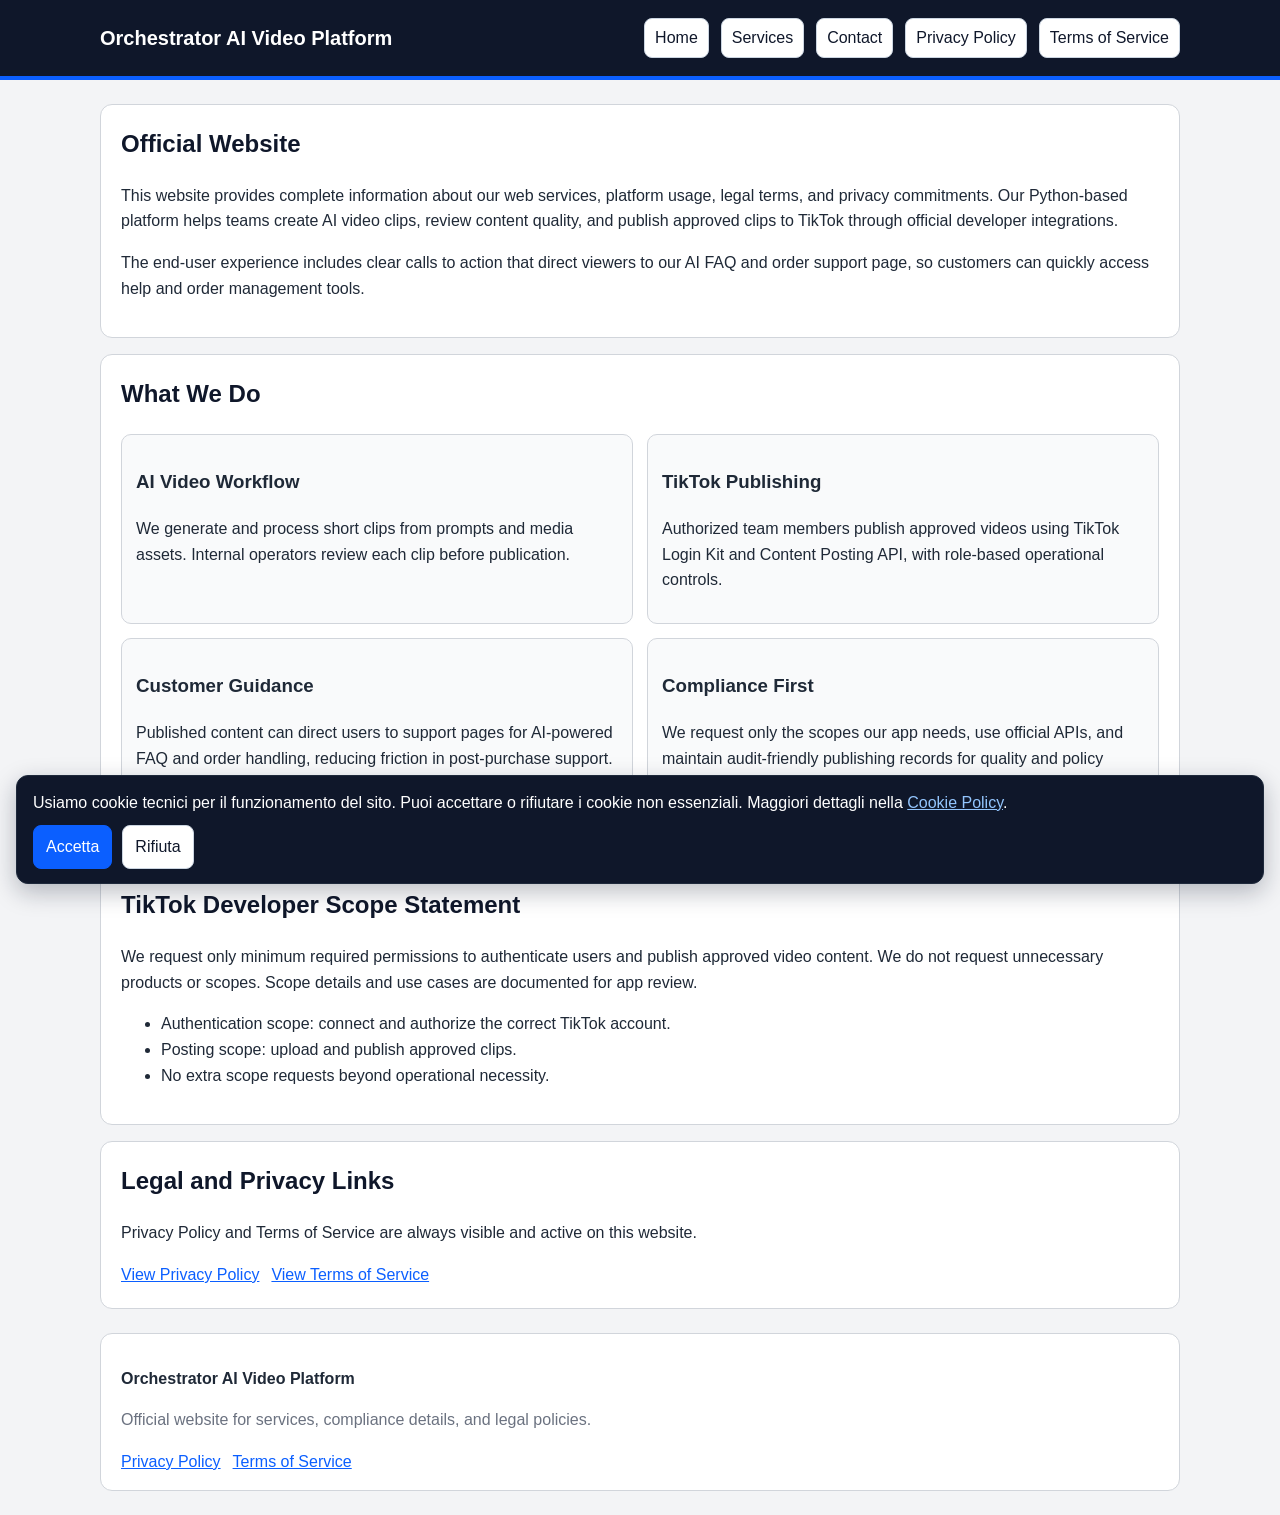
<file: index.html>
<!doctype html>
<html lang="en">
<head>
  <meta charset="utf-8">
  <meta name="viewport" content="width=device-width, initial-scale=1">
  <title>Orchestrator AI Video Platform</title>
  <meta name="description" content="Official website for Orchestrator AI Video Platform, including services, compliance, privacy policy, and terms of service.">
  <link rel="stylesheet" href="assets/style.css">
</head>
<body>
  <header>
    <div class="topbar">
      <h1 class="brand">Orchestrator AI Video Platform</h1>
      <nav class="nav" aria-label="Main navigation">
        <a href="index.html">Home</a>
        <a href="services.html">Services</a>
        <a href="contact.html">Contact</a>
        <a href="privacy.html">Privacy Policy</a>
        <a href="terms.html">Terms of Service</a>
      </nav>
    </div>
  </header>

  <main>
    <section class="hero">
      <h2>Official Website</h2>
      <p>
        This website provides complete information about our web services, platform usage,
        legal terms, and privacy commitments. Our Python-based platform helps teams create
        AI video clips, review content quality, and publish approved clips to TikTok through
        official developer integrations.
      </p>
      <p>
        The end-user experience includes clear calls to action that direct viewers to our AI FAQ
        and order support page, so customers can quickly access help and order management tools.
      </p>
    </section>

    <section class="section">
      <h2>What We Do</h2>
      <div class="grid">
        <article class="card">
          <h3>AI Video Workflow</h3>
          <p>
            We generate and process short clips from prompts and media assets. Internal operators
            review each clip before publication.
          </p>
        </article>
        <article class="card">
          <h3>TikTok Publishing</h3>
          <p>
            Authorized team members publish approved videos using TikTok Login Kit and Content Posting API,
            with role-based operational controls.
          </p>
        </article>
        <article class="card">
          <h3>Customer Guidance</h3>
          <p>
            Published content can direct users to support pages for AI-powered FAQ and order handling,
            reducing friction in post-purchase support.
          </p>
        </article>
        <article class="card">
          <h3>Compliance First</h3>
          <p>
            We request only the scopes our app needs, use official APIs, and maintain audit-friendly
            publishing records for quality and policy compliance.
          </p>
        </article>
      </div>
    </section>

    <section class="section">
      <h2>TikTok Developer Scope Statement</h2>
      <p>
        We request only minimum required permissions to authenticate users and publish approved video content.
        We do not request unnecessary products or scopes. Scope details and use cases are documented for app review.
      </p>
      <ul>
        <li>Authentication scope: connect and authorize the correct TikTok account.</li>
        <li>Posting scope: upload and publish approved clips.</li>
        <li>No extra scope requests beyond operational necessity.</li>
      </ul>
    </section>

    <section class="notice">
      <h2>Legal and Privacy Links</h2>
      <p>Privacy Policy and Terms of Service are always visible and active on this website.</p>
      <p class="footer-links">
        <a href="privacy.html">View Privacy Policy</a>
        <a href="terms.html">View Terms of Service</a>
      </p>
    </section>
  </main>

  <footer>
    <div class="legal">
      <p><strong>Orchestrator AI Video Platform</strong></p>
      <p class="muted">Official website for services, compliance details, and legal policies.</p>
      <p class="footer-links">
        <a href="privacy.html">Privacy Policy</a>
        <a href="terms.html">Terms of Service</a>
      </p>
    </div>
  </footer>

  <section class="cookie-banner" id="cookie-banner" aria-live="polite" aria-label="Cookie policy">
    <p>
      Usiamo cookie tecnici per il funzionamento del sito. Puoi accettare o rifiutare i cookie non essenziali.
      Maggiori dettagli nella <a href="privacy.html">Cookie Policy</a>.
    </p>
    <div class="cookie-actions">
      <button class="cookie-button primary" id="cookie-accept" data-cookie-choice="accepted" type="button">Accetta</button>
      <button class="cookie-button secondary" id="cookie-reject" data-cookie-choice="rejected" type="button">Rifiuta</button>
    </div>
  </section>

  <script>
    (function () {
      const storageKey = "orchestrator_cookie_consent";
      const banner = document.getElementById("cookie-banner");

      if (!banner) {
        return;
      }

      function hideBanner() {
        banner.setAttribute("hidden", "");
        banner.style.display = "none";
      }

      let savedConsent = null;
      try {
        savedConsent = localStorage.getItem(storageKey);
      } catch {
        savedConsent = null;
      }

      if (savedConsent === "accepted" || savedConsent === "rejected") {
        hideBanner();
        return;
      }

      banner.addEventListener("click", function (event) {
        const button = event.target.closest("[data-cookie-choice]");
        if (!button || !banner.contains(button)) {
          return;
        }

        const choice = button.dataset.cookieChoice;
        if (choice !== "accepted" && choice !== "rejected") {
          return;
        }

        try {
          localStorage.setItem(storageKey, choice);
        } catch {
          // Ignore storage failures and still dismiss the banner.
        }

        hideBanner();
      });
    })();
  </script>
</body>
</html>
</file>
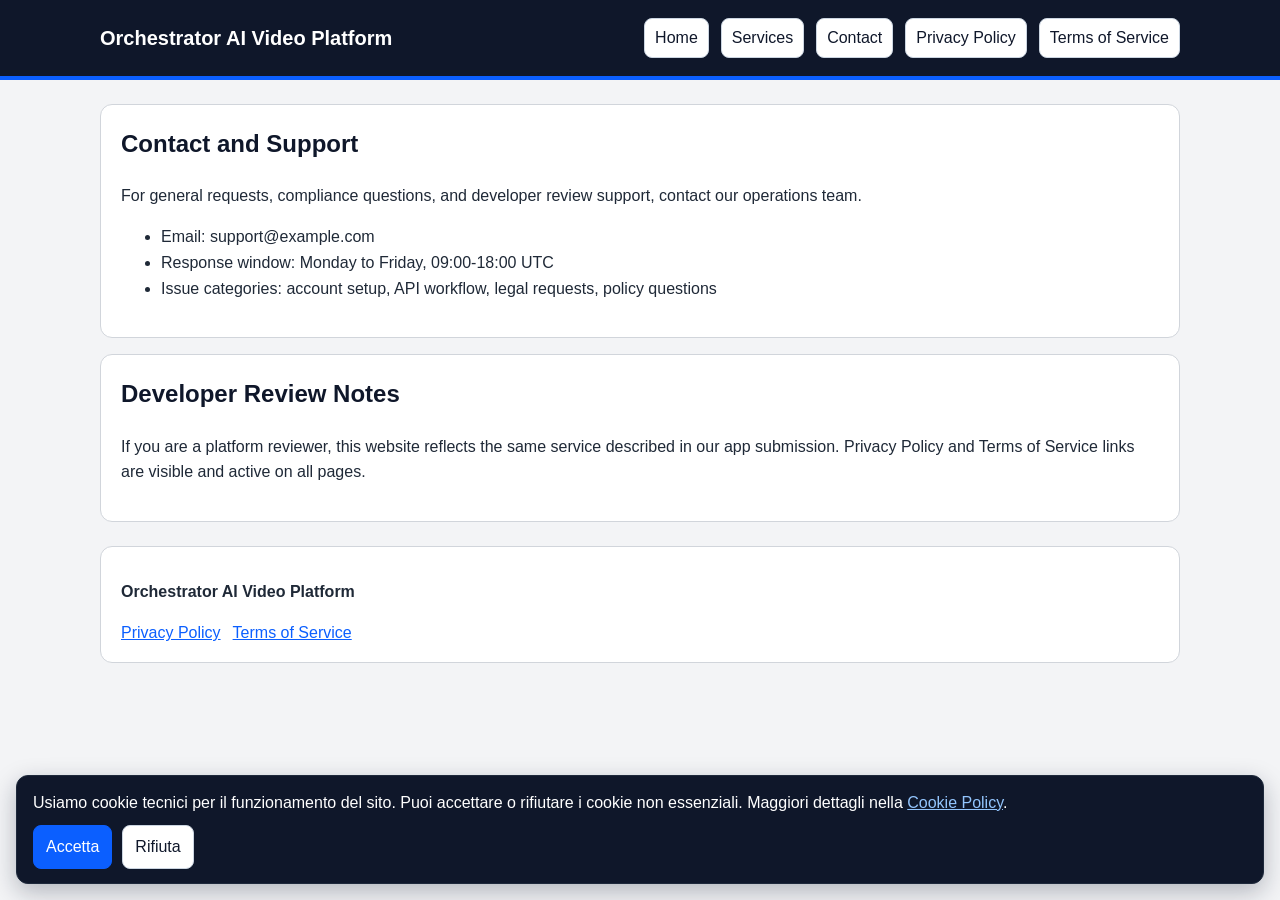
<file: contact.html>
<!doctype html>
<html lang="en">
<head>
  <meta charset="utf-8">
  <meta name="viewport" content="width=device-width, initial-scale=1">
  <title>Contact - Orchestrator AI Video Platform</title>
  <meta name="description" content="Contact and support information for Orchestrator AI Video Platform.">
  <link rel="stylesheet" href="assets/style.css">
</head>
<body>
  <header>
    <div class="topbar">
      <h1 class="brand">Orchestrator AI Video Platform</h1>
      <nav class="nav" aria-label="Main navigation">
        <a href="index.html">Home</a>
        <a href="services.html">Services</a>
        <a href="contact.html">Contact</a>
        <a href="privacy.html">Privacy Policy</a>
        <a href="terms.html">Terms of Service</a>
      </nav>
    </div>
  </header>

  <main>
    <section class="section">
      <h2>Contact and Support</h2>
      <p>
        For general requests, compliance questions, and developer review support,
        contact our operations team.
      </p>
      <ul>
        <li>Email: support@example.com</li>
        <li>Response window: Monday to Friday, 09:00-18:00 UTC</li>
        <li>Issue categories: account setup, API workflow, legal requests, policy questions</li>
      </ul>
    </section>

    <section class="section">
      <h2>Developer Review Notes</h2>
      <p>
        If you are a platform reviewer, this website reflects the same service described in our
        app submission. Privacy Policy and Terms of Service links are visible and active on all pages.
      </p>
    </section>
  </main>

  <footer>
    <div class="legal">
      <p><strong>Orchestrator AI Video Platform</strong></p>
      <p class="footer-links">
        <a href="privacy.html">Privacy Policy</a>
        <a href="terms.html">Terms of Service</a>
      </p>
    </div>
  </footer>

  <section class="cookie-banner" id="cookie-banner" aria-live="polite" aria-label="Cookie policy">
    <p>
      Usiamo cookie tecnici per il funzionamento del sito. Puoi accettare o rifiutare i cookie non essenziali.
      Maggiori dettagli nella <a href="privacy.html">Cookie Policy</a>.
    </p>
    <div class="cookie-actions">
      <button class="cookie-button primary" id="cookie-accept" data-cookie-choice="accepted" type="button">Accetta</button>
      <button class="cookie-button secondary" id="cookie-reject" data-cookie-choice="rejected" type="button">Rifiuta</button>
    </div>
  </section>

  <script>
    (function () {
      const storageKey = "orchestrator_cookie_consent";
      const banner = document.getElementById("cookie-banner");

      if (!banner) {
        return;
      }

      function hideBanner() {
        banner.setAttribute("hidden", "");
        banner.style.display = "none";
      }

      let savedConsent = null;
      try {
        savedConsent = localStorage.getItem(storageKey);
      } catch {
        savedConsent = null;
      }

      if (savedConsent === "accepted" || savedConsent === "rejected") {
        hideBanner();
        return;
      }

      banner.addEventListener("click", function (event) {
        const button = event.target.closest("[data-cookie-choice]");
        if (!button || !banner.contains(button)) {
          return;
        }

        const choice = button.dataset.cookieChoice;
        if (choice !== "accepted" && choice !== "rejected") {
          return;
        }

        try {
          localStorage.setItem(storageKey, choice);
        } catch {
          // Ignore storage failures and still dismiss the banner.
        }

        hideBanner();
      });
    })();
  </script>
</body>
</html>
</file>
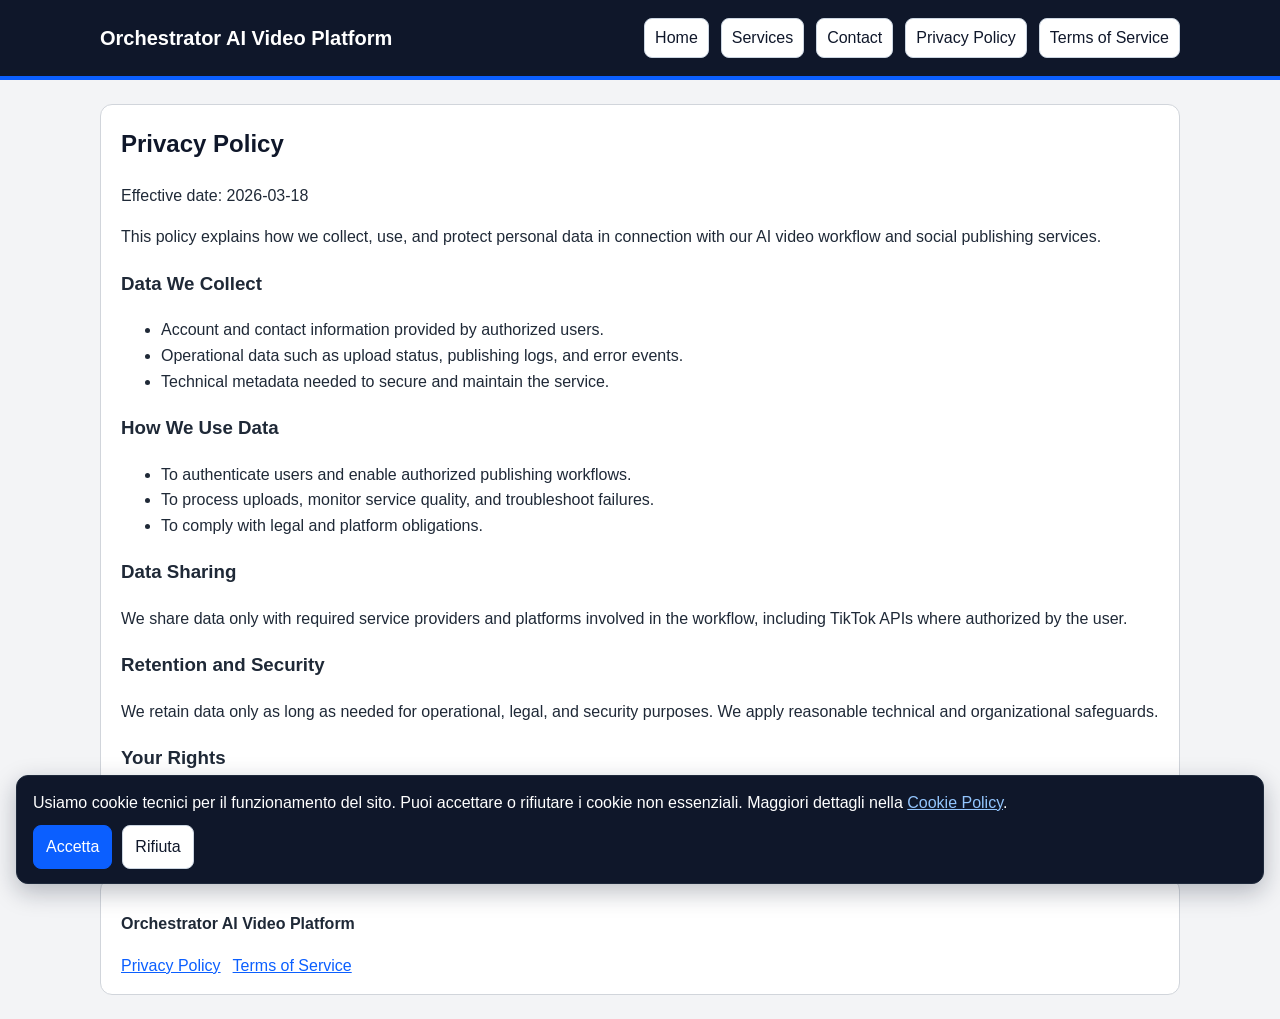
<file: privacy.html>
<!doctype html>
<html lang="en">
<head>
  <meta charset="utf-8">
  <meta name="viewport" content="width=device-width, initial-scale=1">
  <title>Privacy Policy - Orchestrator AI Video Platform</title>
  <meta name="description" content="Privacy policy for Orchestrator AI Video Platform.">
  <link rel="stylesheet" href="assets/style.css">
</head>
<body>
  <header>
    <div class="topbar">
      <h1 class="brand">Orchestrator AI Video Platform</h1>
      <nav class="nav" aria-label="Main navigation">
        <a href="index.html">Home</a>
        <a href="services.html">Services</a>
        <a href="contact.html">Contact</a>
        <a href="privacy.html">Privacy Policy</a>
        <a href="terms.html">Terms of Service</a>
      </nav>
    </div>
  </header>

  <main>
    <section class="section">
      <h2>Privacy Policy</h2>
      <p>Effective date: 2026-03-18</p>
      <p>
        This policy explains how we collect, use, and protect personal data in connection with our
        AI video workflow and social publishing services.
      </p>

      <h3>Data We Collect</h3>
      <ul>
        <li>Account and contact information provided by authorized users.</li>
        <li>Operational data such as upload status, publishing logs, and error events.</li>
        <li>Technical metadata needed to secure and maintain the service.</li>
      </ul>

      <h3>How We Use Data</h3>
      <ul>
        <li>To authenticate users and enable authorized publishing workflows.</li>
        <li>To process uploads, monitor service quality, and troubleshoot failures.</li>
        <li>To comply with legal and platform obligations.</li>
      </ul>

      <h3>Data Sharing</h3>
      <p>
        We share data only with required service providers and platforms involved in the workflow,
        including TikTok APIs where authorized by the user.
      </p>

      <h3>Retention and Security</h3>
      <p>
        We retain data only as long as needed for operational, legal, and security purposes.
        We apply reasonable technical and organizational safeguards.
      </p>

      <h3>Your Rights</h3>
      <p>
        You may request access, correction, or deletion of personal data where applicable by law.
      </p>
    </section>
  </main>

  <footer>
    <div class="legal">
      <p><strong>Orchestrator AI Video Platform</strong></p>
      <p class="footer-links">
        <a href="privacy.html">Privacy Policy</a>
        <a href="terms.html">Terms of Service</a>
      </p>
    </div>
  </footer>

  <section class="cookie-banner" id="cookie-banner" aria-live="polite" aria-label="Cookie policy">
    <p>
      Usiamo cookie tecnici per il funzionamento del sito. Puoi accettare o rifiutare i cookie non essenziali.
      Maggiori dettagli nella <a href="privacy.html">Cookie Policy</a>.
    </p>
    <div class="cookie-actions">
      <button class="cookie-button primary" id="cookie-accept" data-cookie-choice="accepted" type="button">Accetta</button>
      <button class="cookie-button secondary" id="cookie-reject" data-cookie-choice="rejected" type="button">Rifiuta</button>
    </div>
  </section>

  <script>
    (function () {
      const storageKey = "orchestrator_cookie_consent";
      const banner = document.getElementById("cookie-banner");

      if (!banner) {
        return;
      }

      function hideBanner() {
        banner.setAttribute("hidden", "");
        banner.style.display = "none";
      }

      let savedConsent = null;
      try {
        savedConsent = localStorage.getItem(storageKey);
      } catch {
        savedConsent = null;
      }

      if (savedConsent === "accepted" || savedConsent === "rejected") {
        hideBanner();
        return;
      }

      banner.addEventListener("click", function (event) {
        const button = event.target.closest("[data-cookie-choice]");
        if (!button || !banner.contains(button)) {
          return;
        }

        const choice = button.dataset.cookieChoice;
        if (choice !== "accepted" && choice !== "rejected") {
          return;
        }

        try {
          localStorage.setItem(storageKey, choice);
        } catch {
          // Ignore storage failures and still dismiss the banner.
        }

        hideBanner();
      });
    })();
  </script>
</body>
</html>
</file>
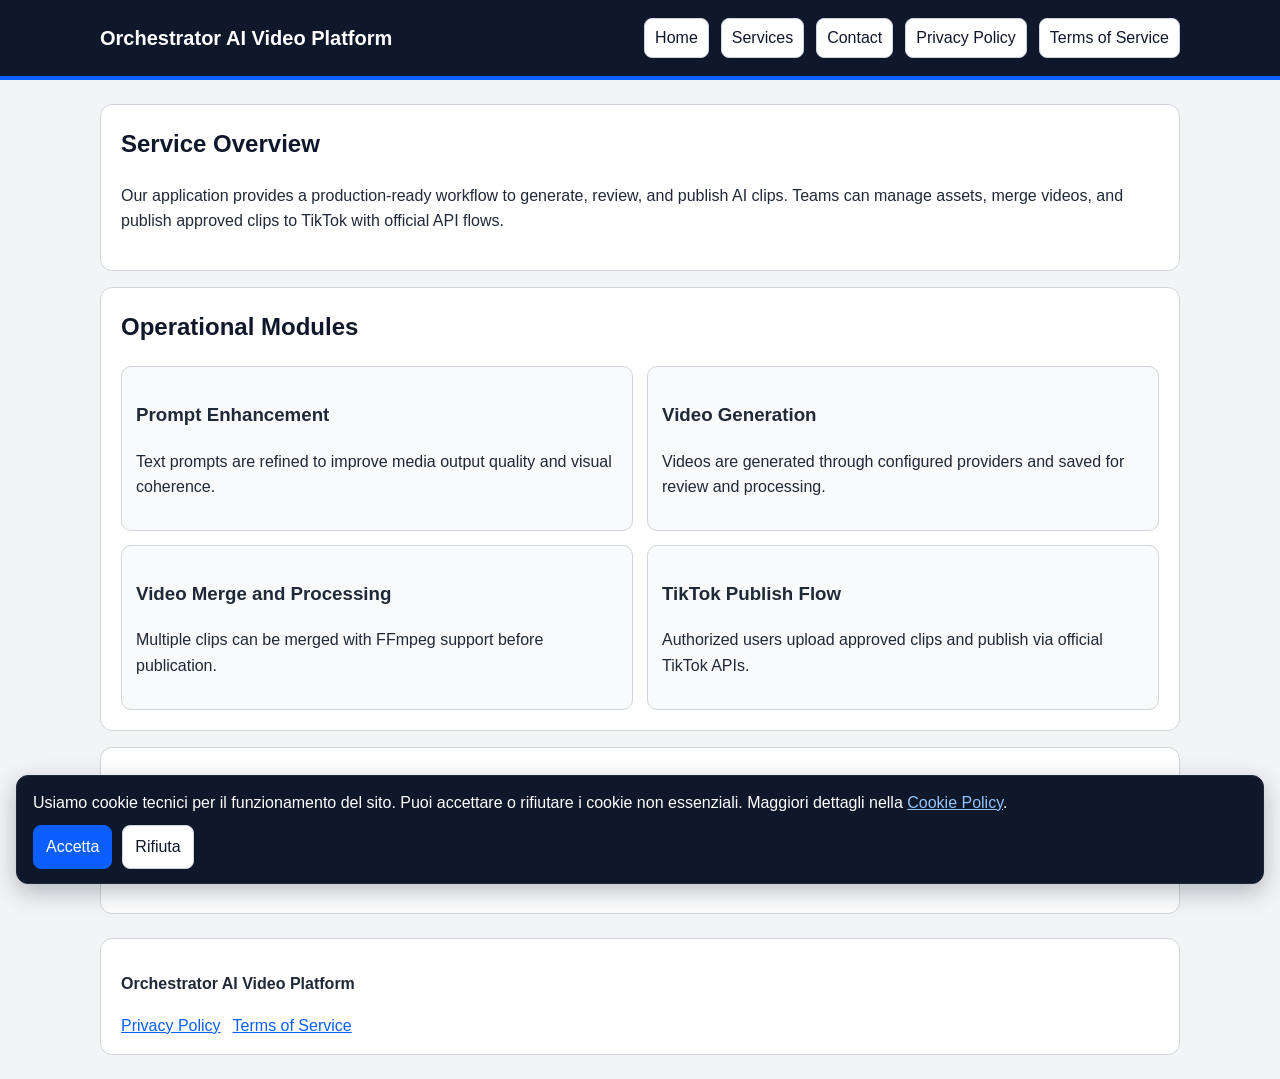
<file: services.html>
<!doctype html>
<html lang="en">
<head>
  <meta charset="utf-8">
  <meta name="viewport" content="width=device-width, initial-scale=1">
  <title>Services - Orchestrator AI Video Platform</title>
  <meta name="description" content="Detailed service overview for Orchestrator AI Video Platform.">
  <link rel="stylesheet" href="assets/style.css">
</head>
<body>
  <header>
    <div class="topbar">
      <h1 class="brand">Orchestrator AI Video Platform</h1>
      <nav class="nav" aria-label="Main navigation">
        <a href="index.html">Home</a>
        <a href="services.html">Services</a>
        <a href="contact.html">Contact</a>
        <a href="privacy.html">Privacy Policy</a>
        <a href="terms.html">Terms of Service</a>
      </nav>
    </div>
  </header>

  <main>
    <section class="section">
      <h2>Service Overview</h2>
      <p>
        Our application provides a production-ready workflow to generate, review, and publish AI clips.
        Teams can manage assets, merge videos, and publish approved clips to TikTok with official API flows.
      </p>
    </section>

    <section class="section">
      <h2>Operational Modules</h2>
      <div class="grid">
        <article class="card">
          <h3>Prompt Enhancement</h3>
          <p>Text prompts are refined to improve media output quality and visual coherence.</p>
        </article>
        <article class="card">
          <h3>Video Generation</h3>
          <p>Videos are generated through configured providers and saved for review and processing.</p>
        </article>
        <article class="card">
          <h3>Video Merge and Processing</h3>
          <p>Multiple clips can be merged with FFmpeg support before publication.</p>
        </article>
        <article class="card">
          <h3>TikTok Publish Flow</h3>
          <p>Authorized users upload approved clips and publish via official TikTok APIs.</p>
        </article>
      </div>
    </section>

    <section class="section">
      <h2>Scope and Permission Principle</h2>
      <p>
        We request only permissions needed to authenticate users and publish approved content.
        We remove any unused products or scopes from the developer configuration.
      </p>
    </section>
  </main>

  <footer>
    <div class="legal">
      <p><strong>Orchestrator AI Video Platform</strong></p>
      <p class="footer-links">
        <a href="privacy.html">Privacy Policy</a>
        <a href="terms.html">Terms of Service</a>
      </p>
    </div>
  </footer>

  <section class="cookie-banner" id="cookie-banner" aria-live="polite" aria-label="Cookie policy">
    <p>
      Usiamo cookie tecnici per il funzionamento del sito. Puoi accettare o rifiutare i cookie non essenziali.
      Maggiori dettagli nella <a href="privacy.html">Cookie Policy</a>.
    </p>
    <div class="cookie-actions">
      <button class="cookie-button primary" id="cookie-accept" data-cookie-choice="accepted" type="button">Accetta</button>
      <button class="cookie-button secondary" id="cookie-reject" data-cookie-choice="rejected" type="button">Rifiuta</button>
    </div>
  </section>

  <script>
    (function () {
      const storageKey = "orchestrator_cookie_consent";
      const banner = document.getElementById("cookie-banner");

      if (!banner) {
        return;
      }

      function hideBanner() {
        banner.setAttribute("hidden", "");
        banner.style.display = "none";
      }

      let savedConsent = null;
      try {
        savedConsent = localStorage.getItem(storageKey);
      } catch {
        savedConsent = null;
      }

      if (savedConsent === "accepted" || savedConsent === "rejected") {
        hideBanner();
        return;
      }

      banner.addEventListener("click", function (event) {
        const button = event.target.closest("[data-cookie-choice]");
        if (!button || !banner.contains(button)) {
          return;
        }

        const choice = button.dataset.cookieChoice;
        if (choice !== "accepted" && choice !== "rejected") {
          return;
        }

        try {
          localStorage.setItem(storageKey, choice);
        } catch {
          // Ignore storage failures and still dismiss the banner.
        }

        hideBanner();
      });
    })();
  </script>
</body>
</html>
</file>
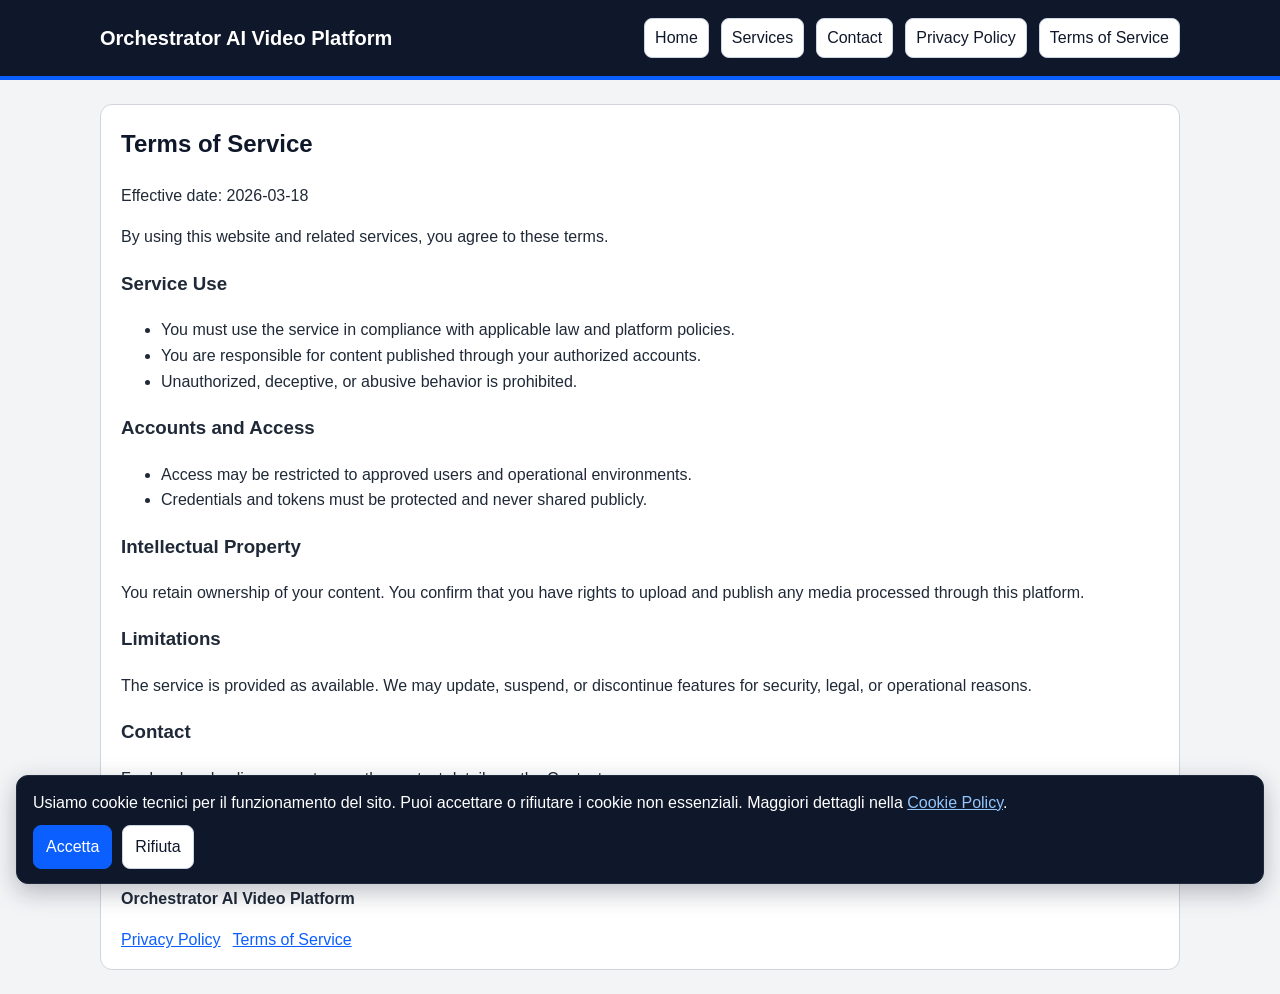
<file: terms.html>
<!doctype html>
<html lang="en">
<head>
  <meta charset="utf-8">
  <meta name="viewport" content="width=device-width, initial-scale=1">
  <title>Terms of Service - Orchestrator AI Video Platform</title>
  <meta name="description" content="Terms of service for Orchestrator AI Video Platform.">
  <link rel="stylesheet" href="assets/style.css">
</head>
<body>
  <header>
    <div class="topbar">
      <h1 class="brand">Orchestrator AI Video Platform</h1>
      <nav class="nav" aria-label="Main navigation">
        <a href="index.html">Home</a>
        <a href="services.html">Services</a>
        <a href="contact.html">Contact</a>
        <a href="privacy.html">Privacy Policy</a>
        <a href="terms.html">Terms of Service</a>
      </nav>
    </div>
  </header>

  <main>
    <section class="section">
      <h2>Terms of Service</h2>
      <p>Effective date: 2026-03-18</p>
      <p>
        By using this website and related services, you agree to these terms.
      </p>

      <h3>Service Use</h3>
      <ul>
        <li>You must use the service in compliance with applicable law and platform policies.</li>
        <li>You are responsible for content published through your authorized accounts.</li>
        <li>Unauthorized, deceptive, or abusive behavior is prohibited.</li>
      </ul>

      <h3>Accounts and Access</h3>
      <ul>
        <li>Access may be restricted to approved users and operational environments.</li>
        <li>Credentials and tokens must be protected and never shared publicly.</li>
      </ul>

      <h3>Intellectual Property</h3>
      <p>
        You retain ownership of your content. You confirm that you have rights to upload and publish
        any media processed through this platform.
      </p>

      <h3>Limitations</h3>
      <p>
        The service is provided as available. We may update, suspend, or discontinue features for
        security, legal, or operational reasons.
      </p>

      <h3>Contact</h3>
      <p>
        For legal and policy requests, use the contact details on the Contact page.
      </p>
    </section>
  </main>

  <footer>
    <div class="legal">
      <p><strong>Orchestrator AI Video Platform</strong></p>
      <p class="footer-links">
        <a href="privacy.html">Privacy Policy</a>
        <a href="terms.html">Terms of Service</a>
      </p>
    </div>
  </footer>

  <section class="cookie-banner" id="cookie-banner" aria-live="polite" aria-label="Cookie policy">
    <p>
      Usiamo cookie tecnici per il funzionamento del sito. Puoi accettare o rifiutare i cookie non essenziali.
      Maggiori dettagli nella <a href="privacy.html">Cookie Policy</a>.
    </p>
    <div class="cookie-actions">
      <button class="cookie-button primary" id="cookie-accept" data-cookie-choice="accepted" type="button">Accetta</button>
      <button class="cookie-button secondary" id="cookie-reject" data-cookie-choice="rejected" type="button">Rifiuta</button>
    </div>
  </section>

  <script>
    (function () {
      const storageKey = "orchestrator_cookie_consent";
      const banner = document.getElementById("cookie-banner");

      if (!banner) {
        return;
      }

      function hideBanner() {
        banner.setAttribute("hidden", "");
        banner.style.display = "none";
      }

      let savedConsent = null;
      try {
        savedConsent = localStorage.getItem(storageKey);
      } catch {
        savedConsent = null;
      }

      if (savedConsent === "accepted" || savedConsent === "rejected") {
        hideBanner();
        return;
      }

      banner.addEventListener("click", function (event) {
        const button = event.target.closest("[data-cookie-choice]");
        if (!button || !banner.contains(button)) {
          return;
        }

        const choice = button.dataset.cookieChoice;
        if (choice !== "accepted" && choice !== "rejected") {
          return;
        }

        try {
          localStorage.setItem(storageKey, choice);
        } catch {
          // Ignore storage failures and still dismiss the banner.
        }

        hideBanner();
      });
    })();
  </script>
</body>
</html>
</file>
<file: assets/style.css>
* {
  box-sizing: border-box;
}

body {
  margin: 0;
  font-family: "Segoe UI", Tahoma, Geneva, Verdana, sans-serif;
  color: #1f2937;
  background: #f3f4f6;
  line-height: 1.6;
}

a {
  color: #0b5fff;
}

header {
  background: #0f172a;
  color: #ffffff;
  border-bottom: 4px solid #0b5fff;
}

.topbar {
  max-width: 1120px;
  margin: 0 auto;
  padding: 18px 20px;
  display: flex;
  align-items: center;
  justify-content: space-between;
  gap: 16px;
}

.brand {
  margin: 0;
  font-size: 1.25rem;
}

.nav {
  display: flex;
  gap: 12px;
  flex-wrap: wrap;
}

.nav a {
  color: #0f172a;
  text-decoration: none;
  background: #ffffff;
  border: 1px solid #cbd5e1;
  padding: 6px 10px;
  border-radius: 8px;
}

.nav a:hover {
  background: #e2e8f0;
}

main {
  max-width: 1120px;
  margin: 24px auto;
  padding: 0 20px;
}

.hero,
.section,
.notice {
  background: #ffffff;
  border: 1px solid #d1d5db;
  border-radius: 12px;
  padding: 20px;
  margin-bottom: 16px;
}

.hero h2,
.section h2,
.notice h2 {
  margin-top: 0;
  color: #0f172a;
}

.grid {
  display: grid;
  grid-template-columns: repeat(2, minmax(0, 1fr));
  gap: 14px;
}

.card {
  border: 1px solid #d1d5db;
  border-radius: 10px;
  padding: 14px;
  background: #f9fafb;
}

ul {
  margin-top: 6px;
}

.footer-links {
  display: flex;
  gap: 12px;
  flex-wrap: wrap;
  margin: 6px 0 0;
}

footer {
  max-width: 1120px;
  margin: 0 auto 24px;
  padding: 0 20px;
}

.legal {
  background: #ffffff;
  border: 1px solid #d1d5db;
  border-radius: 12px;
  padding: 16px 20px;
}

.muted {
  color: #6b7280;
}

.cookie-banner {
  position: fixed;
  left: 16px;
  right: 16px;
  bottom: 16px;
  z-index: 1000;
  background: #0f172a;
  color: #ffffff;
  border: 1px solid #1e293b;
  border-radius: 12px;
  padding: 14px 16px;
  box-shadow: 0 8px 24px rgba(15, 23, 42, 0.28);
}

.cookie-banner[hidden] {
  display: none;
}

.cookie-banner p {
  margin: 0;
}

.cookie-banner a {
  color: #93c5fd;
}

.cookie-actions {
  margin-top: 10px;
  display: flex;
  gap: 10px;
  flex-wrap: wrap;
}

.cookie-button {
  border: 1px solid #cbd5e1;
  border-radius: 8px;
  padding: 8px 12px;
  cursor: pointer;
  font: inherit;
}

.cookie-button.primary {
  background: #0b5fff;
  color: #ffffff;
  border-color: #0b5fff;
}

.cookie-button.secondary {
  background: #ffffff;
  color: #0f172a;
}

@media (max-width: 900px) {
  .grid {
    grid-template-columns: 1fr;
  }

  .cookie-banner {
    left: 10px;
    right: 10px;
    bottom: 10px;
  }
}
</file>
